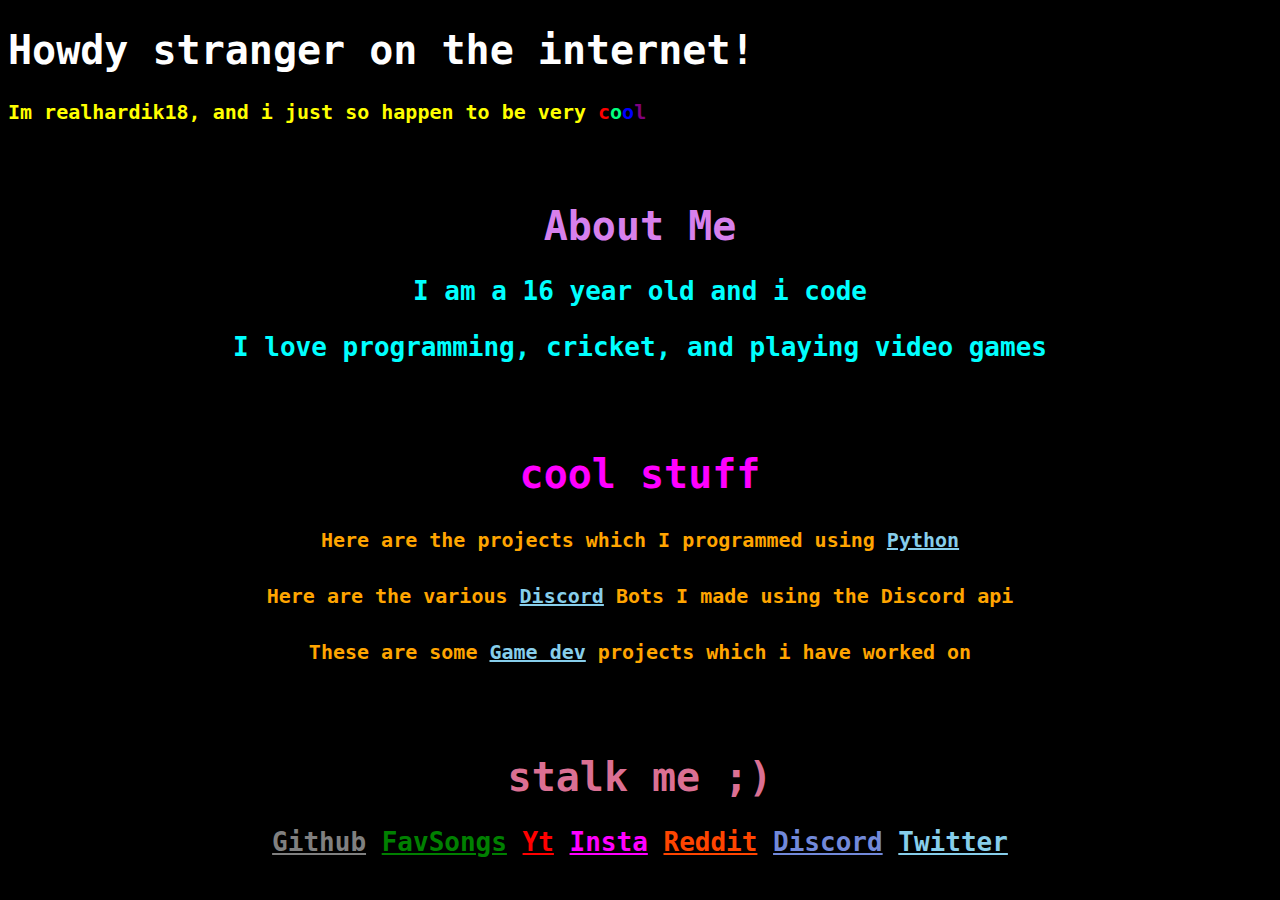
<file: index.html>
<!DOCTYPE html>
    <head>
        <title>Realhardik18</title>
        <meta name="description" content="Realhardik18 | The coolest kid on the block">
        <meta charset="utf-8">
        <meta name="robots" content="index,follow">
        <link rel="icon" href="/pfp.ico">
        <meta name="viewport" content="width=device-width,initial-scale=1">
        <link rel="stylesheet" href="/style.css">
    </head>
        <h1>Howdy stranger on the internet!</h1>
        <h2>Im realhardik18, and i just so happen to be very <span style="color: red;">c</span><span style="color: springgreen;">o</span><span style="color: blue;">o</span><span style="color: purple;">l</span></h2>
        <br></br>
        <h1 class="about-me">About Me</h1>    
        <h3 class="about-me-text">I am a 16 year old and i code</h3>
        <h3 class="about-me-text">I love programming, cricket, and playing video games</h3>
        <br></br>
        <h1 class="project-showcase">cool stuff</h1>
        <h3 class="project-text"><span class="project-desc">Here are the projects which I programmed using <a class="link" href="/python.html">Python</a></span></h3>
        <h3 class="project-text"><span class="project-desc">Here are the various <a class="link" href="/discord.html">Discord</a> Bots I made using the Discord api</span></h3>
        <h3 class="project-text"><span class="project-desc">These are some <a class="link" href="/game-dev.html">Game dev</a> projects which i have worked on</span></h3>
        <br></br>
        <h1 class="social">stalk me ;)</h1>
        <h3 class="social-text"><a style="color: grey;" href="https://github.com/realhardik18">Github</a>  <a style="color: green;" href="https://open.spotify.com/playlist/4LHcrlHfm7gbukUzytrq9t">FavSongs</a>  <a style="color: red;" href="https://www.youtube.com/channel/UCJBtCUf_GEvlYeOwUSnCC0Q">Yt</a>  <a style="color: magenta;" href="https://www.instagram.com/realhardik18/">Insta</a>  <a style="color: orangered;" href="https://www.reddit.com/user/Realhardik18">Reddit</a>  <a style="color: #7289DA;" href="https://discord.gg/MpttMh5PjK">Discord</a>  <a style="color: skyblue;" href="https://twitter.com/realhardik18">Twitter</a></h3>
</html>
</file>
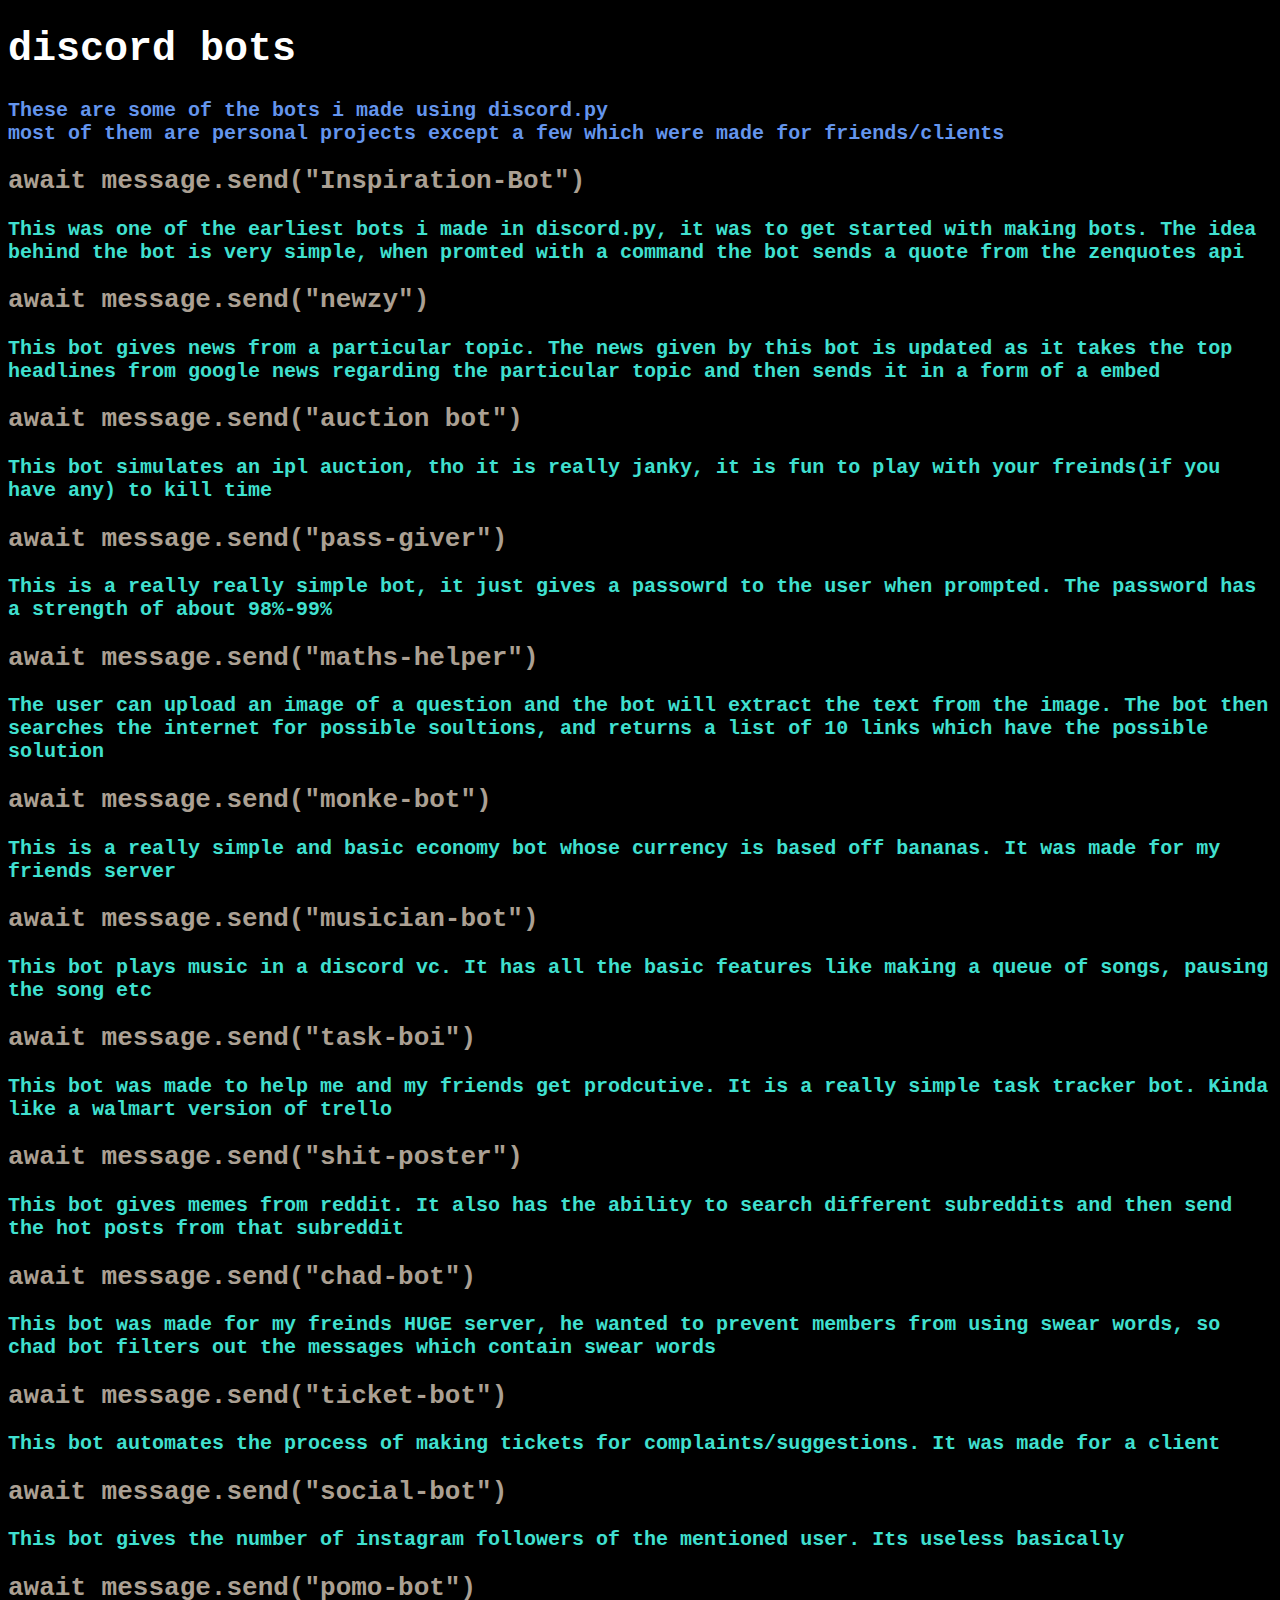
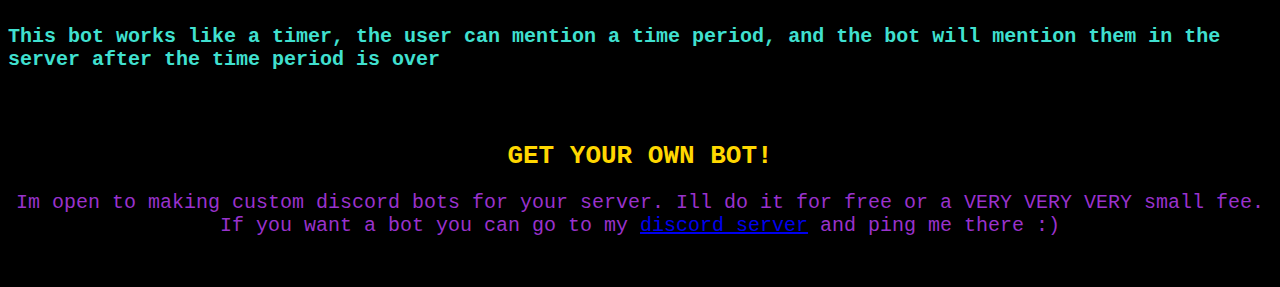
<file: discord/index.html>
<!DOCTYPE html>
    <head>
        <title>Realhardik18</title>
        <meta name="description" content="Realhardik18 | The coolest kid on the block">
        <meta charset="utf-8">
        <meta name="robots" content="index,follow">
        <link rel="icon" href="/pfp.ico">
        <meta name="viewport" content="width=device-width,initial-scale=1">
        <link rel="stylesheet" href="/style.css">
    </head>
    <h1>discord bots</h1>
    <h2 class="discord-text">These are some of the bots i made using discord.py<br>most of them are personal projects except a few which were made for friends/clients</h2>
    <h2 class="discord-project-title">await message.send("Inspiration-Bot")</h2>
    <h2 class="discord-project-text">This was one of the earliest bots i made in discord.py, it was to get started with making bots. The idea behind the bot is very simple, when promted with a command the bot sends a quote from the zenquotes api</h2>
    <h2 class="discord-project-title">await message.send("newzy")</h2>
    <h2 class="discord-project-text">This bot gives news from a particular topic. The news given by this bot is updated as it takes the top headlines from google news regarding the particular topic and then sends it in a form of a embed</h2>
    <h2 class="discord-project-title">await message.send("auction bot")</h2>
    <h2 class="discord-project-text">This bot simulates an ipl auction, tho it is really janky, it is fun to play with your freinds(if you have any) to kill time</h2>
    <h2 class="discord-project-title">await message.send("pass-giver")</h2>
    <h2 class="discord-project-text">This is a really really simple bot, it just gives a passowrd to the user when prompted. The password has a strength of about 98%-99%</h2>
    <h2 class="discord-project-title">await message.send("maths-helper")</h2>
    <h2 class="discord-project-text">The user can upload an image of a question and the bot will extract the text from the image. The bot then searches the internet for possible soultions, and returns a list of 10 links which have the possible solution</h2>
    <h2 class="discord-project-title">await message.send("monke-bot")</h2>
    <h2 class="discord-project-text">This is a really simple and basic economy bot whose currency is based off bananas. It was made for my friends server</h2>
    <h2 class="discord-project-title">await message.send("musician-bot")</h2>
    <h2 class="discord-project-text">This bot plays music in a discord vc. It has all the basic features like making a queue of songs, pausing the song etc</h2>
    <h2 class="discord-project-title">await message.send("task-boi")</h2>
    <h2 class="discord-project-text">This bot was made to help me and my friends get prodcutive. It is a really simple task tracker bot. Kinda like a walmart version of trello</h2>
    <h2 class="discord-project-title">await message.send("shit-poster")</h2>
    <h2 class="discord-project-text">This bot gives memes from reddit. It also has the ability to search different subreddits and then send the hot posts from that subreddit</h2>
    <h2 class="discord-project-title">await message.send("chad-bot")</h2>
    <h2 class="discord-project-text">This bot was made for my freinds HUGE server, he wanted to prevent members from using swear words, so chad bot filters out the messages which contain swear words</h2>
    <h2 class="discord-project-title">await message.send("ticket-bot")</h2>
    <h2 class="discord-project-text">This bot automates the process of making tickets for complaints/suggestions. It was made for a client</h2>
    <h2 class="discord-project-title">await message.send("social-bot")</h2>
    <h2 class="discord-project-text">This bot gives the number of instagram followers of the mentioned user. Its useless basically</h2>
    <h2 class="discord-project-title">await message.send("pomo-bot")</h2>
    <h2 class="discord-project-text">This bot works like a timer, the user can mention a time period, and the bot will mention them in the server after the time period is over</h2>
    <br></br>
    <h1 class="more-info">GET YOUR OWN BOT!</h1>
    <p class="more-text">Im open to making custom discord bots for your server. Ill do it for free or a VERY VERY VERY small fee. If you want a bot you can go to my <a href="https://discord.gg/MpttMh5PjK">discord server</a> and ping me there :)</p>    
</html>
</file>
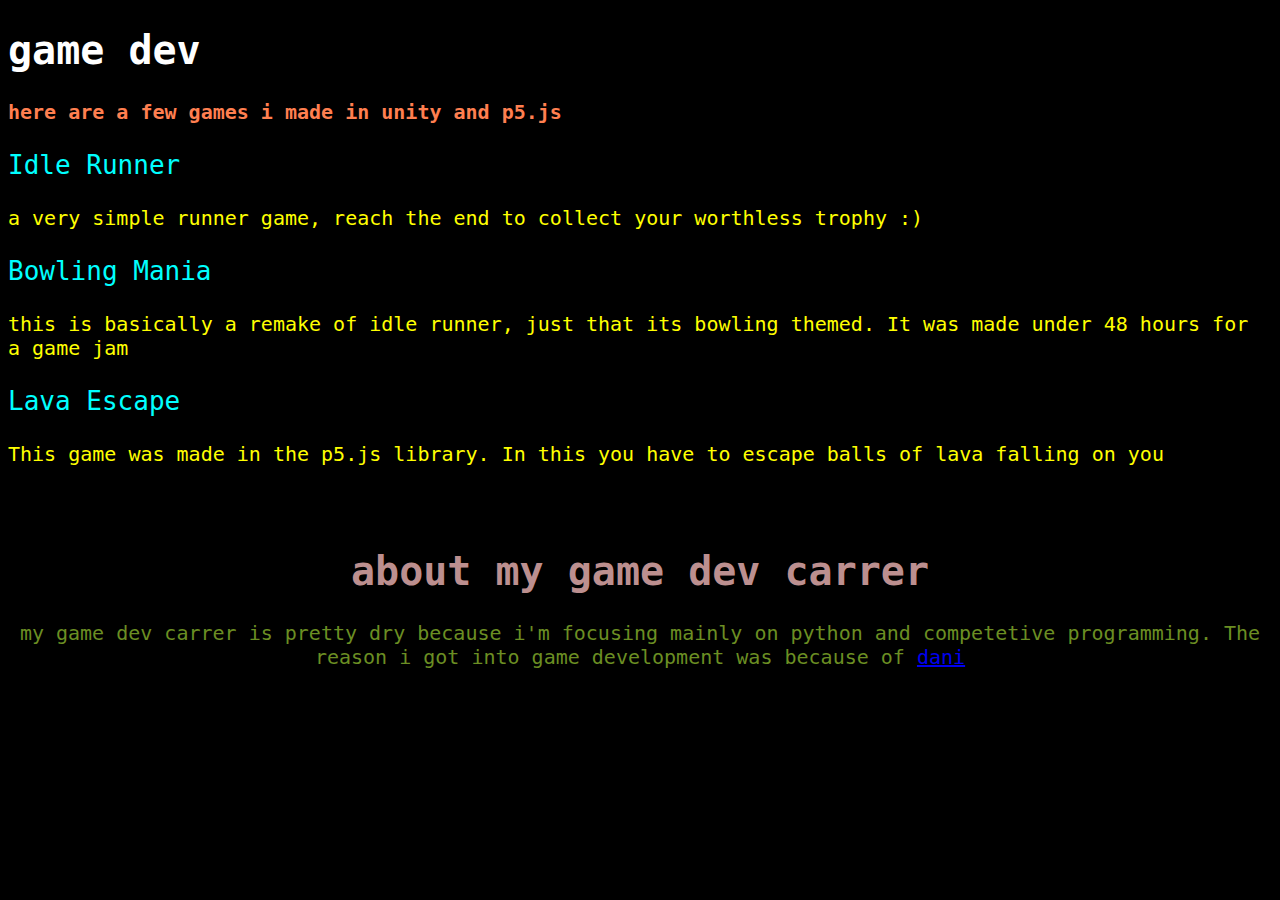
<file: game-dev/index.html>
<!DOCTYPE html>
    <head>
        <title>Realhardik18</title>
        <meta name="description" content="Realhardik18 | The coolest kid on the block">
        <meta charset="utf-8">
        <meta name="robots" content="index,follow">
        <link rel="icon" href="/pfp.ico">
        <meta name="viewport" content="width=device-width,initial-scale=1">
        <link rel="stylesheet" href="/style.css">
    </head>
    <h1>game dev</h1>
    <h2 class="game-dev-text">here are a few games i made in unity and p5.js</h2>
    <p class="game-dev-title">Idle Runner</p>
    <p class="game-dev-desc">a very simple runner game, reach the end to collect your worthless trophy :)</p>
    <p class="game-dev-title">Bowling Mania</p>
    <p class="game-dev-desc">this is basically a remake of idle runner, just that its bowling themed. It was made under 48 hours for a game jam</p>
    <p class="game-dev-title">Lava Escape</p>
    <p class="game-dev-desc">This game was made in the p5.js library. In this you have to escape balls of lava falling on you</p>
    <br></br>
    <h1 class="game-dev-side">about my game dev carrer</h1>
    <p class="game-dev-side-text">my game dev carrer is pretty dry because i'm focusing mainly on python and competetive programming. The reason i got into game development was because of <a href="https://www.youtube.com/c/DaniDev">dani</a></p>
</html>
</file>
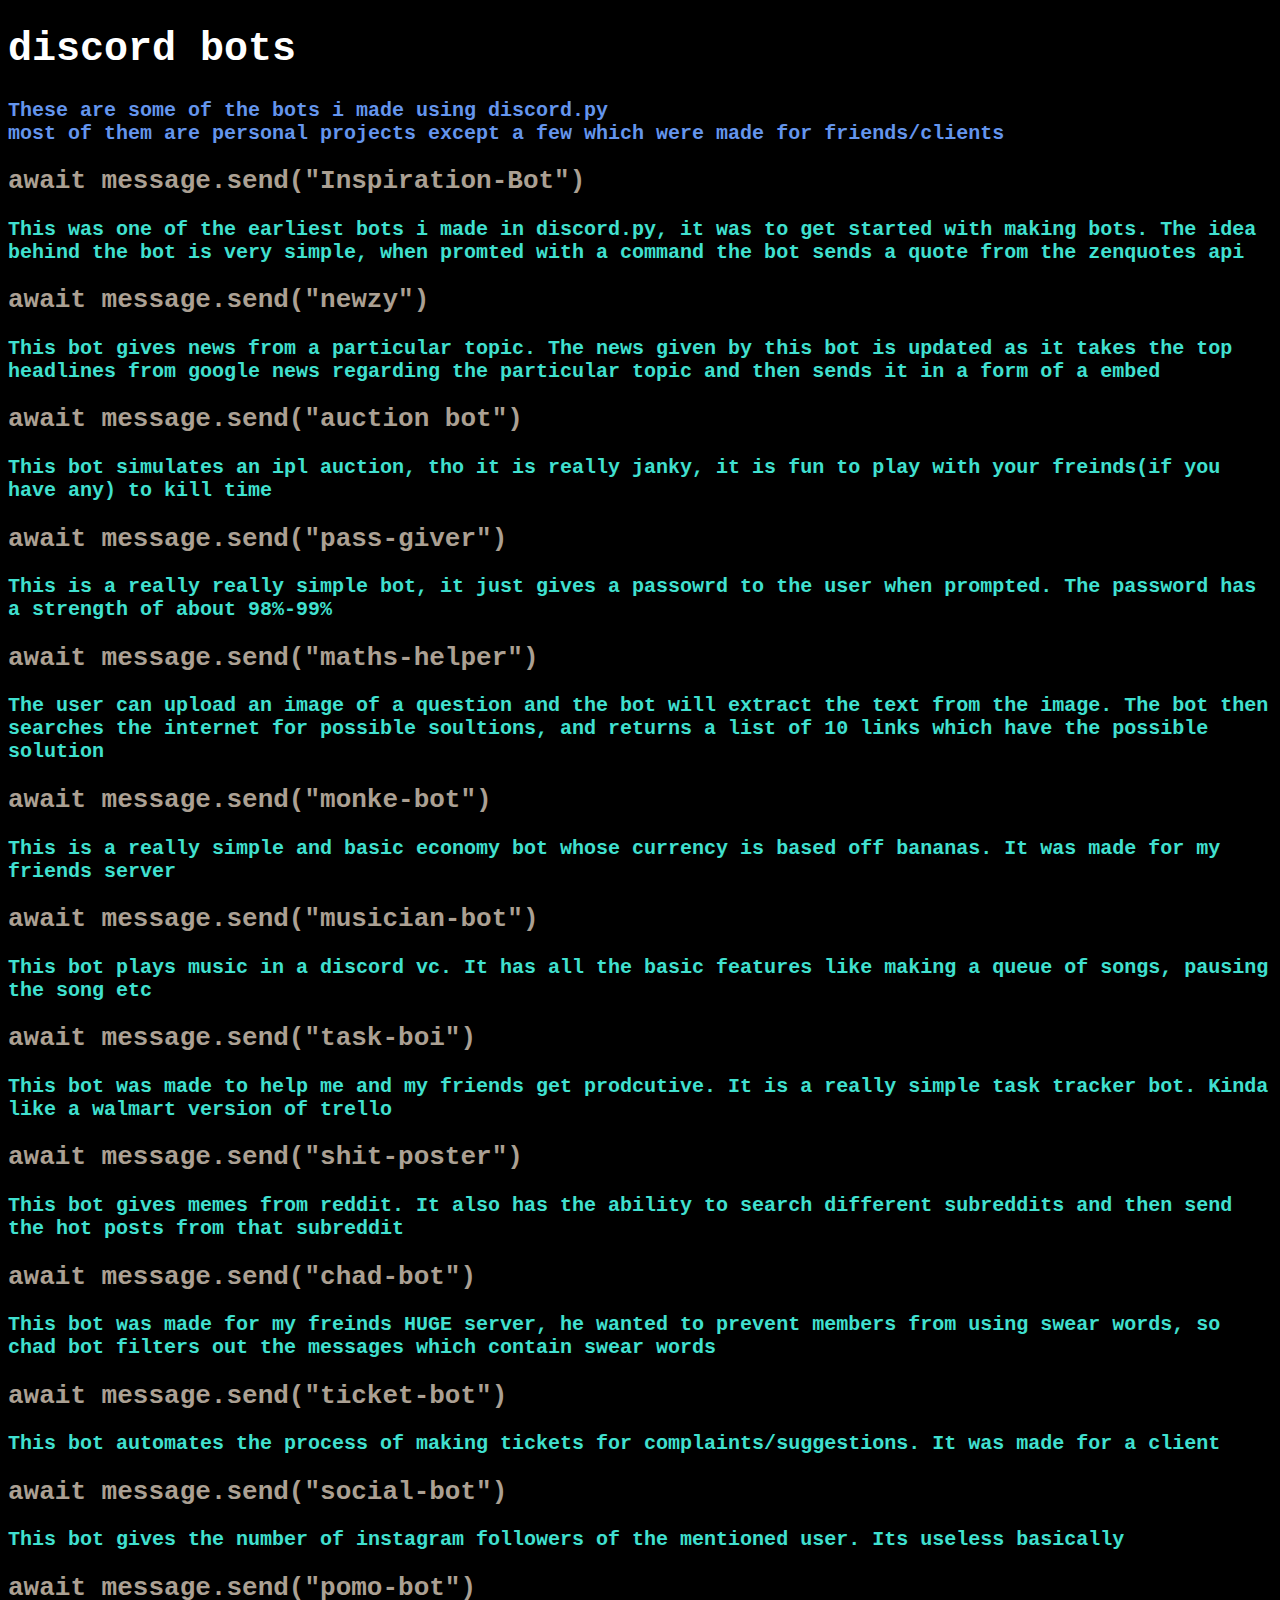
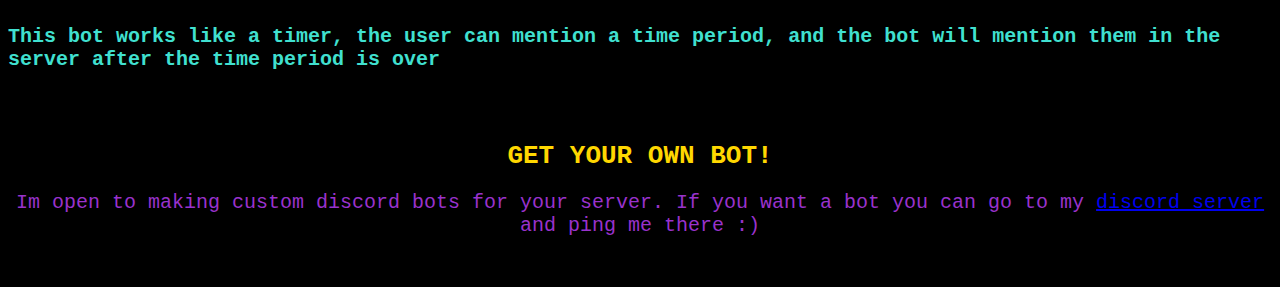
<file: discord.html>
<!DOCTYPE html>
    <head>
        <title>Realhardik18</title>
        <meta name="description" content="Realhardik18 | The coolest kid on the block">
        <meta charset="utf-8">
        <meta name="robots" content="index,follow">
        <link rel="icon" href="/pfp.ico">
        <meta name="viewport" content="width=device-width,initial-scale=1">
        <link rel="stylesheet" href="/style.css">
    </head>
    <h1>discord bots</h1>
    <h2 class="discord-text">These are some of the bots i made using discord.py<br>most of them are personal projects except a few which were made for friends/clients</h2>
    <h2 class="discord-project-title">await message.send("Inspiration-Bot")</h2>
    <h2 class="discord-project-text">This was one of the earliest bots i made in discord.py, it was to get started with making bots. The idea behind the bot is very simple, when promted with a command the bot sends a quote from the zenquotes api</h2>
    <h2 class="discord-project-title">await message.send("newzy")</h2>
    <h2 class="discord-project-text">This bot gives news from a particular topic. The news given by this bot is updated as it takes the top headlines from google news regarding the particular topic and then sends it in a form of a embed</h2>
    <h2 class="discord-project-title">await message.send("auction bot")</h2>
    <h2 class="discord-project-text">This bot simulates an ipl auction, tho it is really janky, it is fun to play with your freinds(if you have any) to kill time</h2>
    <h2 class="discord-project-title">await message.send("pass-giver")</h2>
    <h2 class="discord-project-text">This is a really really simple bot, it just gives a passowrd to the user when prompted. The password has a strength of about 98%-99%</h2>
    <h2 class="discord-project-title">await message.send("maths-helper")</h2>
    <h2 class="discord-project-text">The user can upload an image of a question and the bot will extract the text from the image. The bot then searches the internet for possible soultions, and returns a list of 10 links which have the possible solution</h2>
    <h2 class="discord-project-title">await message.send("monke-bot")</h2>
    <h2 class="discord-project-text">This is a really simple and basic economy bot whose currency is based off bananas. It was made for my friends server</h2>
    <h2 class="discord-project-title">await message.send("musician-bot")</h2>
    <h2 class="discord-project-text">This bot plays music in a discord vc. It has all the basic features like making a queue of songs, pausing the song etc</h2>
    <h2 class="discord-project-title">await message.send("task-boi")</h2>
    <h2 class="discord-project-text">This bot was made to help me and my friends get prodcutive. It is a really simple task tracker bot. Kinda like a walmart version of trello</h2>
    <h2 class="discord-project-title">await message.send("shit-poster")</h2>
    <h2 class="discord-project-text">This bot gives memes from reddit. It also has the ability to search different subreddits and then send the hot posts from that subreddit</h2>
    <h2 class="discord-project-title">await message.send("chad-bot")</h2>
    <h2 class="discord-project-text">This bot was made for my freinds HUGE server, he wanted to prevent members from using swear words, so chad bot filters out the messages which contain swear words</h2>
    <h2 class="discord-project-title">await message.send("ticket-bot")</h2>
    <h2 class="discord-project-text">This bot automates the process of making tickets for complaints/suggestions. It was made for a client</h2>
    <h2 class="discord-project-title">await message.send("social-bot")</h2>
    <h2 class="discord-project-text">This bot gives the number of instagram followers of the mentioned user. Its useless basically</h2>
    <h2 class="discord-project-title">await message.send("pomo-bot")</h2>
    <h2 class="discord-project-text">This bot works like a timer, the user can mention a time period, and the bot will mention them in the server after the time period is over</h2>
    <br></br>
    <h1 class="more-info">GET YOUR OWN BOT!</h1>
    <p class="more-text">Im open to making custom discord bots for your server. If you want a bot you can go to my <a href="https://discord.gg/MpttMh5PjK">discord server</a> and ping me there :)</p>    
</html>
</file>
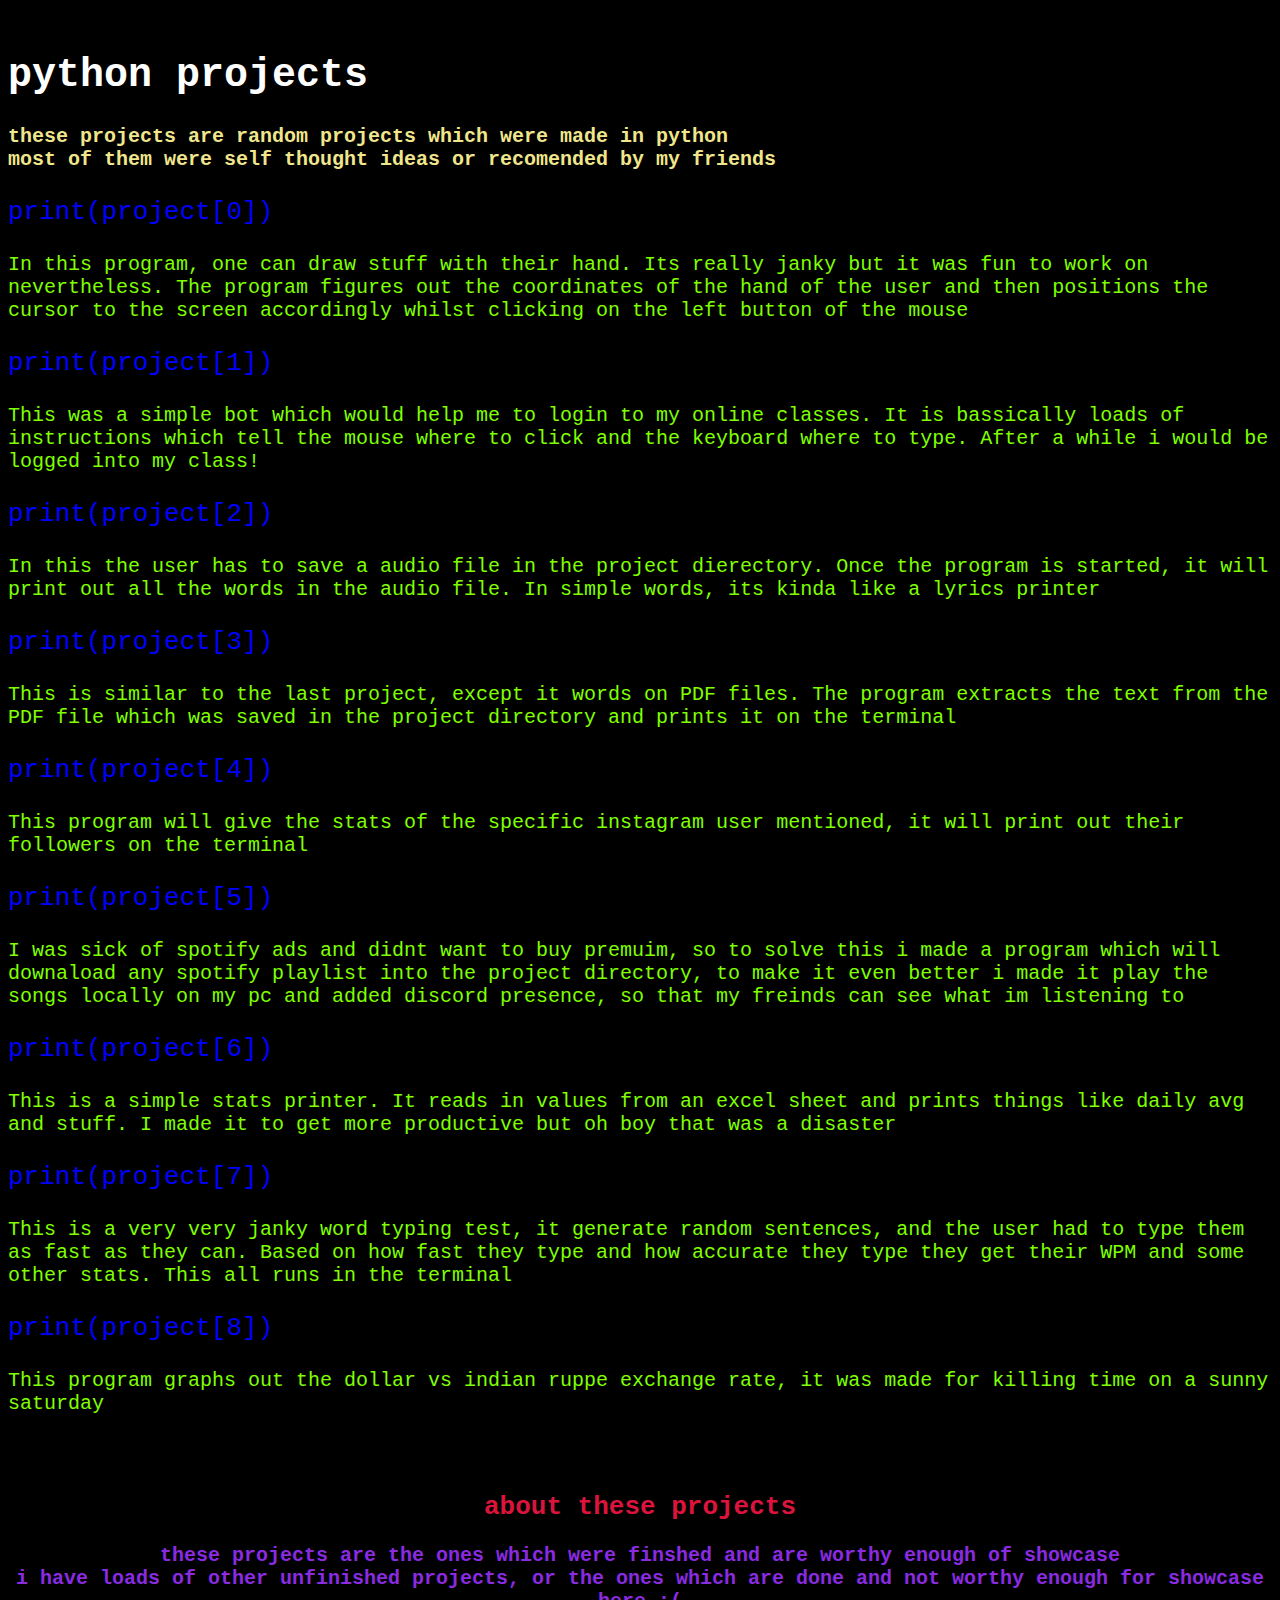
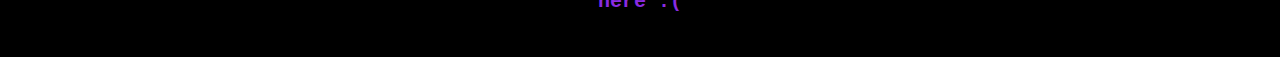
<file: python.html>
<!DOCTYPE html>
    <head>
        <title>Python Projects</title>
        <meta name="description" content="Realhardik18 | The coolest kid on the block">
        <meta charset="utf-8">
        <meta name="robots" content="index,follow">
        <link rel="icon" href="/pfp.ico">
        <meta name="viewport" content="width=device-width,initial-scale=1">
        <link rel="stylesheet" href="/style.css">
    </head>
    <br>
        <h1>python projects</h1>
        <h2 class="python-text">these projects are random projects which were made in python<br>most of them were self thought ideas or recomended by my friends</h2>
        <p class="python-project-title">print(project[0])</p>
        <p class="python-project-text">In this program, one can draw stuff with their hand. Its really janky but it was fun to work on nevertheless. The program figures out the coordinates of the hand of the user and then positions the cursor to the screen accordingly whilst clicking on the left button of the mouse</p>
        <p class="python-project-title">print(project[1])</p>
        <p class="python-project-text">This was a simple bot which would help me to login to my online classes. It is bassically loads of instructions which tell the mouse where to click and the keyboard where to type. After a while i would be logged into my class!</p>
        <p class="python-project-title">print(project[2])</p>
        <p class="python-project-text">In this the user has to save a audio file in the project dierectory. Once the program is started, it will print out all the words in the audio file. In simple words, its kinda like a lyrics printer</p>
        <p class="python-project-title">print(project[3])</p>
        <p class="python-project-text">This is similar to the last project, except it words on PDF files. The program extracts the text from the PDF file which was saved in the project directory and prints it on the terminal</p>
        <p class="python-project-title">print(project[4])</p>
        <p class="python-project-text">This program will give the stats of the specific instagram user mentioned, it will print out their followers on the terminal</p>
        <p class="python-project-title">print(project[5])</p>
        <p class="python-project-text">I was sick of spotify ads and didnt want to buy premuim, so to solve this i made a program which will downaload any spotify playlist into the project directory, to make it even better i made it play the songs locally on my pc and added discord presence, so that my freinds can see what im listening to</p>
        <p class="python-project-title">print(project[6])</p>
        <p class="python-project-text">This is a simple stats printer. It reads in values from an excel sheet and prints things like daily avg and stuff. I made it to get more productive but oh boy that was a disaster</p>
        <p class="python-project-title">print(project[7])</p>
        <p class="python-project-text">This is a very very janky word typing test, it generate random sentences, and the user had to type them as fast as they can. Based on how fast they type and how accurate they type they get their WPM and some other stats. This all runs in the terminal</p>
        <p class="python-project-title">print(project[8])</p>
        <p class="python-project-text">This program graphs out the dollar vs indian ruppe exchange rate, it was made for killing time on a sunny saturday</p>
        <br></br>
        <h2 class="more-python">about these projects</h2>
        <h2 class="more-python-text">these projects are the ones which were finshed and are worthy enough of showcase<br>i have loads of other unfinished projects, or the ones which are done and not worthy enough for showcase here :(</h2>
    </body>
</html>
</file>
<file: style.css>
h1 {
  color: white;
  font-family: monospace;
  font-size: 40px;
  vertical-align: text-top;
}

body {
  background: #000;
}

h2 {
  font-size: x-large;
  color: yellow;
  font-family: monospace;
}

.about-me {
  color: #d780ec;
  text-align: center;
  font-family: monospace;
}

.about-me-text {
  color: aqua;
  font-family: monospace;
  text-align: center;
  font-size: xx-large;
}

.pfp {
  display: block;
  margin-left: auto;
  margin-right: auto;
  width: 50%;
}

.project-showcase {
  color: fuchsia;
  text-align: center;
}

.project-text {
  font-family: monospace;
  color: greenyellow;
  font-size: xx-large;
  text-align: center;
}

.link {
  color: skyblue;
  font-size: x-large;
}

.project-desc {
  color: orange;
  font-size: x-large;
}

.social {
  color: palevioletred;
  text-align: center;
}

.social-text {
  text-align: center;
  font-size: xx-large;
  font-family: monospace;
}

.python-text {
  color: khaki;
}

.python-project-title {
  color: blue;
  font-size: xx-large;
  font-family: monospace;
}

.python-project-text {
  color: chartreuse;
  font-size: x-large;
  font-family: monospace;
}

.more-python {
  font-size: xx-large;
  font-family: monospace;
  color: crimson;
  text-align: center;
}
.more-python-text {
  font-size: x-large;
  color: blueviolet;
  text-align: center;
}

.discord-text {
  color: cornflowerblue;
}

.discord-project-title {
  font-size: xx-large;
  font-family: monospace;
  color: #aba093;
}

.discord-project-text {
  font-size: x-large;
  font-family: monospace;
  color: turquoise;
}

.more-info {
  font-size: xx-large;
  font-family: monospace;
  color: gold;
  text-align: center;
  font-size: xx-large;
}

.more-text {
  color: darkorchid;
  font-size: x-large;
  font-family: monospace;
  text-align: center;
}

.game-dev-text {
  font-family: monospace;
  color: coral;
}

.game-dev-title {
  color: aqua;
  font-size: xx-large;
  font-family: monospace;
}

.game-dev-desc {
  color: yellow;
  font-size: x-large;
  font-family: monospace;
}

.game-dev-side {
  color: rosybrown;
  text-align: center;
}

.game-dev-side-text {
  color: olivedrab;
  text-align: center;
  font-size: x-large;
  font-family: monospace;
}
</file>
